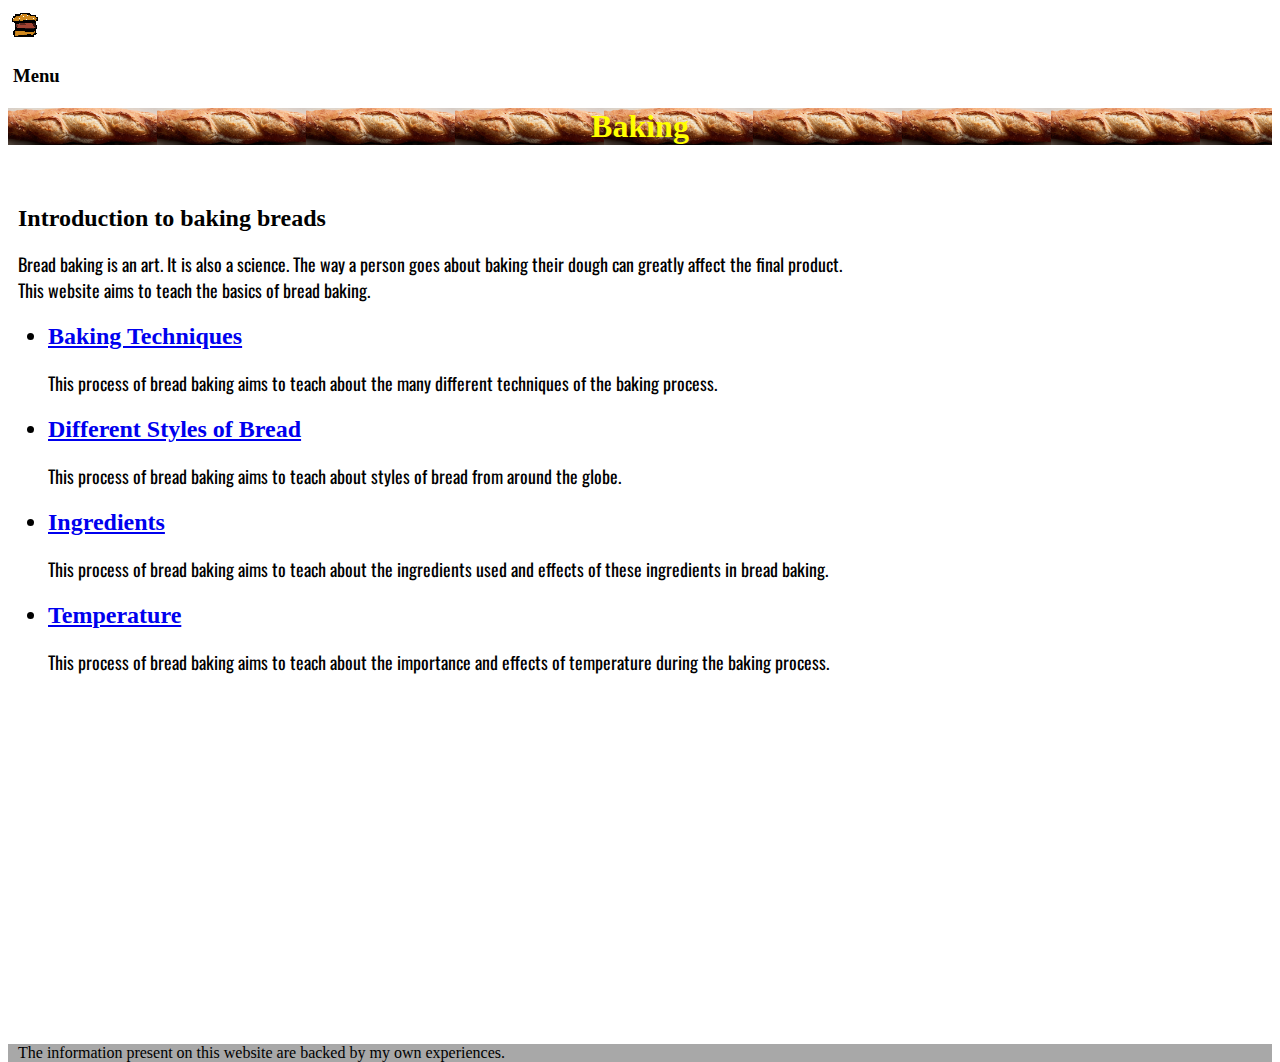
<file: index.html>
<!DOCTYPE html>
<html lang="en">
  <head>
    <meta charset="UTF-8" />
    <meta name="viewport" content="width=device-width, initial-scale=1.0" />
    <link rel="stylesheet" href="main.css"/>
    <title>Home</title>
  </head>
  <body>
    
    <div class="dropdown">
      <div class="label"><img src="assets/hamburgerMenu.png" alt="drawing of a hamburger"></div>
      <div class="spacer"></div>
      <div class="content"><span><a href="techniques.html" class="item">Techniques</a></span></div>
      <div class="content"><span><a href="styles.html" class="item">Styles of Bread</a></span></div>
      <div class="content"><span><a href="ingredients.html" class="item">Ingredients</a></span></div>
      <div class="content"><span><a href="temperature.html" class="item">Temperature</a></span></div>
    </div>
  
    <br>
    
  <h3 style="padding-left: 5px;">Menu</h3>
   
    <header id="homeHead">
      <h1 style="color: rgb(255, 255, 0);">Baking</h1>
    </header>
    
    <br>
    
    <h2 style="padding-left: 10px;">Introduction to baking breads</h2>

    <p style="padding-left: 10px;">
      Bread baking is an art. It is also a science. The way a person goes about
      baking their dough can greatly affect the final product. <br> This website
      aims to teach the basics of bread baking.
    </p>

    <ul>
      <h2><li><a href="techniques.html">Baking Techniques</a></li></h2>
      <p>This process of bread baking aims to teach about the many different techniques of the baking process.</p>
      
      <h2><li><a href="styles.html">Different Styles of Bread</a></li></h2>
      <p>This process of bread baking aims to teach about styles of bread from around the globe.</p>

      <h2><li><a href="ingredients.html">Ingredients</a></li></h2>
      <p>This process of bread baking aims to teach about the ingredients used and effects of these ingredients in bread baking.</p>

      <h2><li><a href="temperature.html">Temperature</a></li></h2>
      <p>This process of bread baking aims to teach about the importance and effects of temperature during the baking process.</p>
    </ul>

<br><br><br><br><br><br><br><br><br><br><br>
    
<footer style="background-color: #00000057; padding-left: 10px; transform: translateY(17vh);">
  The information present on this website are backed by my own experiences.
</footer>
  </body>
</html>
</file>
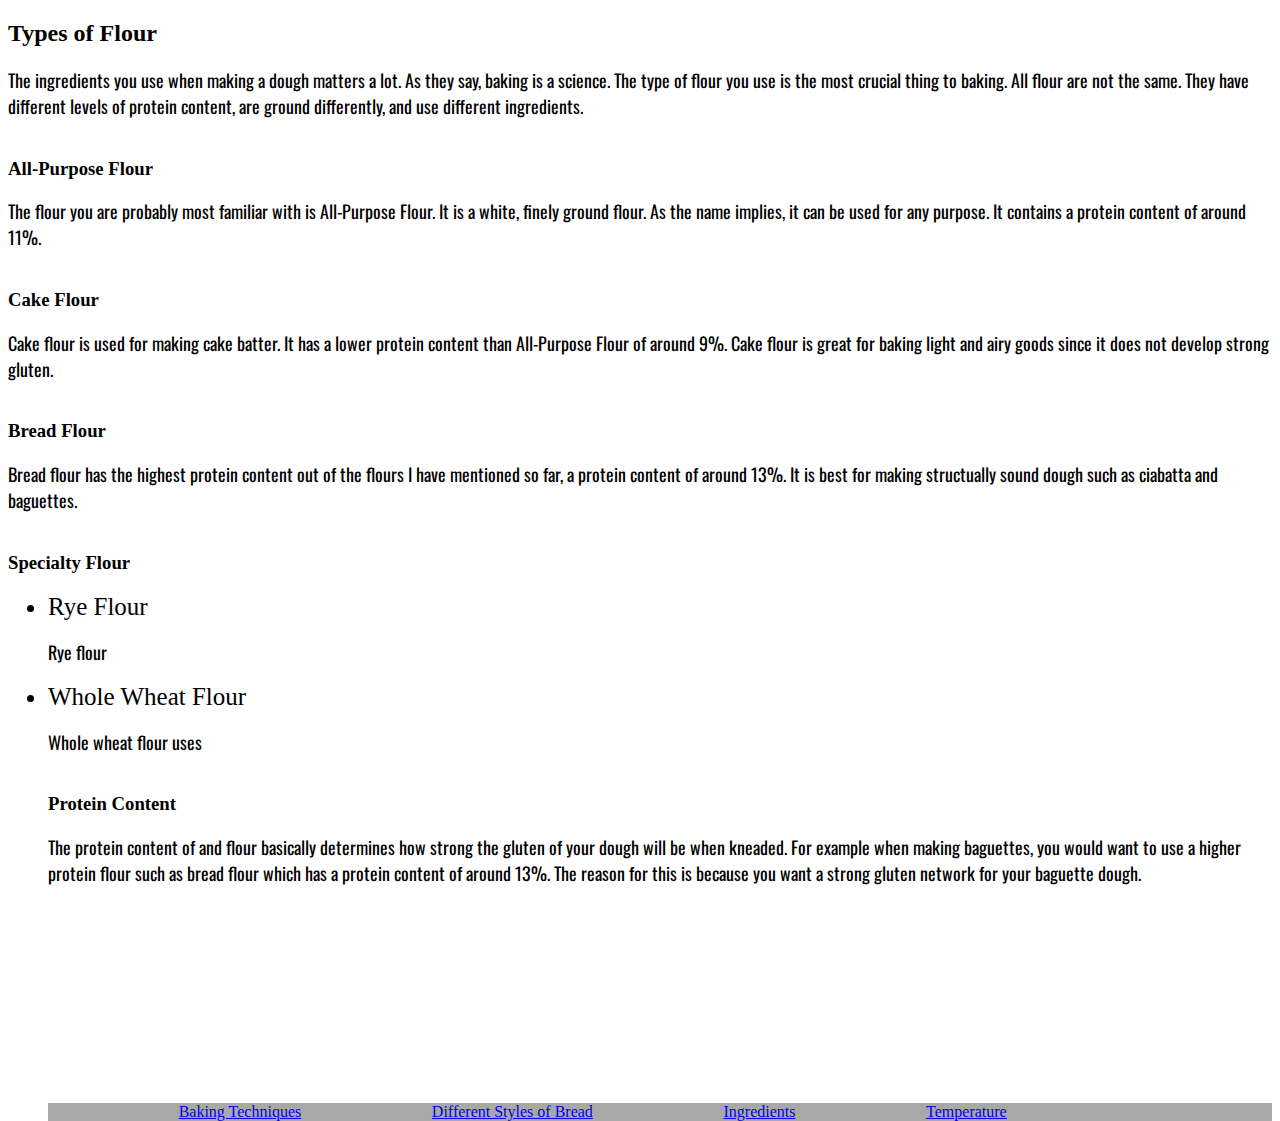
<file: ingredients.html>
<!DOCTYPE html>
<html lang="en">
<head>
    <meta charset="UTF-8">
    <meta name="viewport" content="width=device-width, initial-scale=1.0">
    <link rel="stylesheet" href="main.css">
    <title>Ingredients</title>
</head>
<body>
    <!--Future me, I may want to put all of the ingredients as dropdown menus for
    visual purposes-->
    <!--Fats: butter, oil-->
    <!--Leaveners: yeast, baking powder/soda, egg whites, air-->
    <!--Liquids too maybe? possible? idk-->
    <h2>Types of Flour</h2>
    <p>
        The ingredients you use when making a dough matters a lot.
        As they say, baking is a science. The type of flour you use is the
        most crucial thing to baking. All flour are not the same.
        They have different levels of protein content, are ground
        differently, and use different ingredients.
    </p>
<!------------------------------------------------------------------------->    
    <h3>All-Purpose Flour</h3>
    <p>
        The flour you are probably most familiar with is All-Purpose Flour.
        It is a white, finely ground flour. As the name implies, it can be
        used for any purpose. It contains a protein content of around 11%.
    </p>
<!------------------------------------------------------------------------->
    <h3>Cake Flour</h3>
    <p>
        Cake flour is used for making cake batter. It has a lower protein
        content than All-Purpose Flour of around 9%. Cake flour is great
        for baking light and airy goods since it does not develop strong
        gluten.
    </p>
<!------------------------------------------------------------------------->    
    <h3>Bread Flour</h3>
    <p>
        Bread flour has the highest protein content out of the flours I
        have mentioned so far, a protein content of around 13%. It is best
        for making structually sound dough such as ciabatta and baguettes.
    </p>
<!------------------------------------------------------------------------->
    <h3>Specialty Flour</h3>
    <ul>
        <li style="font-size: 25px;">Rye Flour</li>
        <p>Rye flour</p>
        <li style="font-size: 25px;">Whole Wheat Flour</li>
        <p>Whole wheat flour uses </p>
    </ui>
<!------------------------------------------------------------------------->
    <h3>Protein Content</h3>
   
    <p>The protein content of and flour basically determines how strong
        the gluten of your dough will be when kneaded. For example when
        making baguettes, you would want to use a higher protein flour such as bread flour which has a protein content of around 13%. The
        reason for this is because you want a strong gluten network for
        your baguette dough.
    </p>

    <footer id="ingFoot">
        <table>
            <tr>
                <a href="techniques.html">Baking Techniques</a>
                <a href="styles.html">Different Styles of Bread</a>
                <a href="ingredients.html">Ingredients</a>
                <a href="temperature.html">Temperature</a>
            </tr>
        </table>
    </footer>
</body>
</html>
</file>
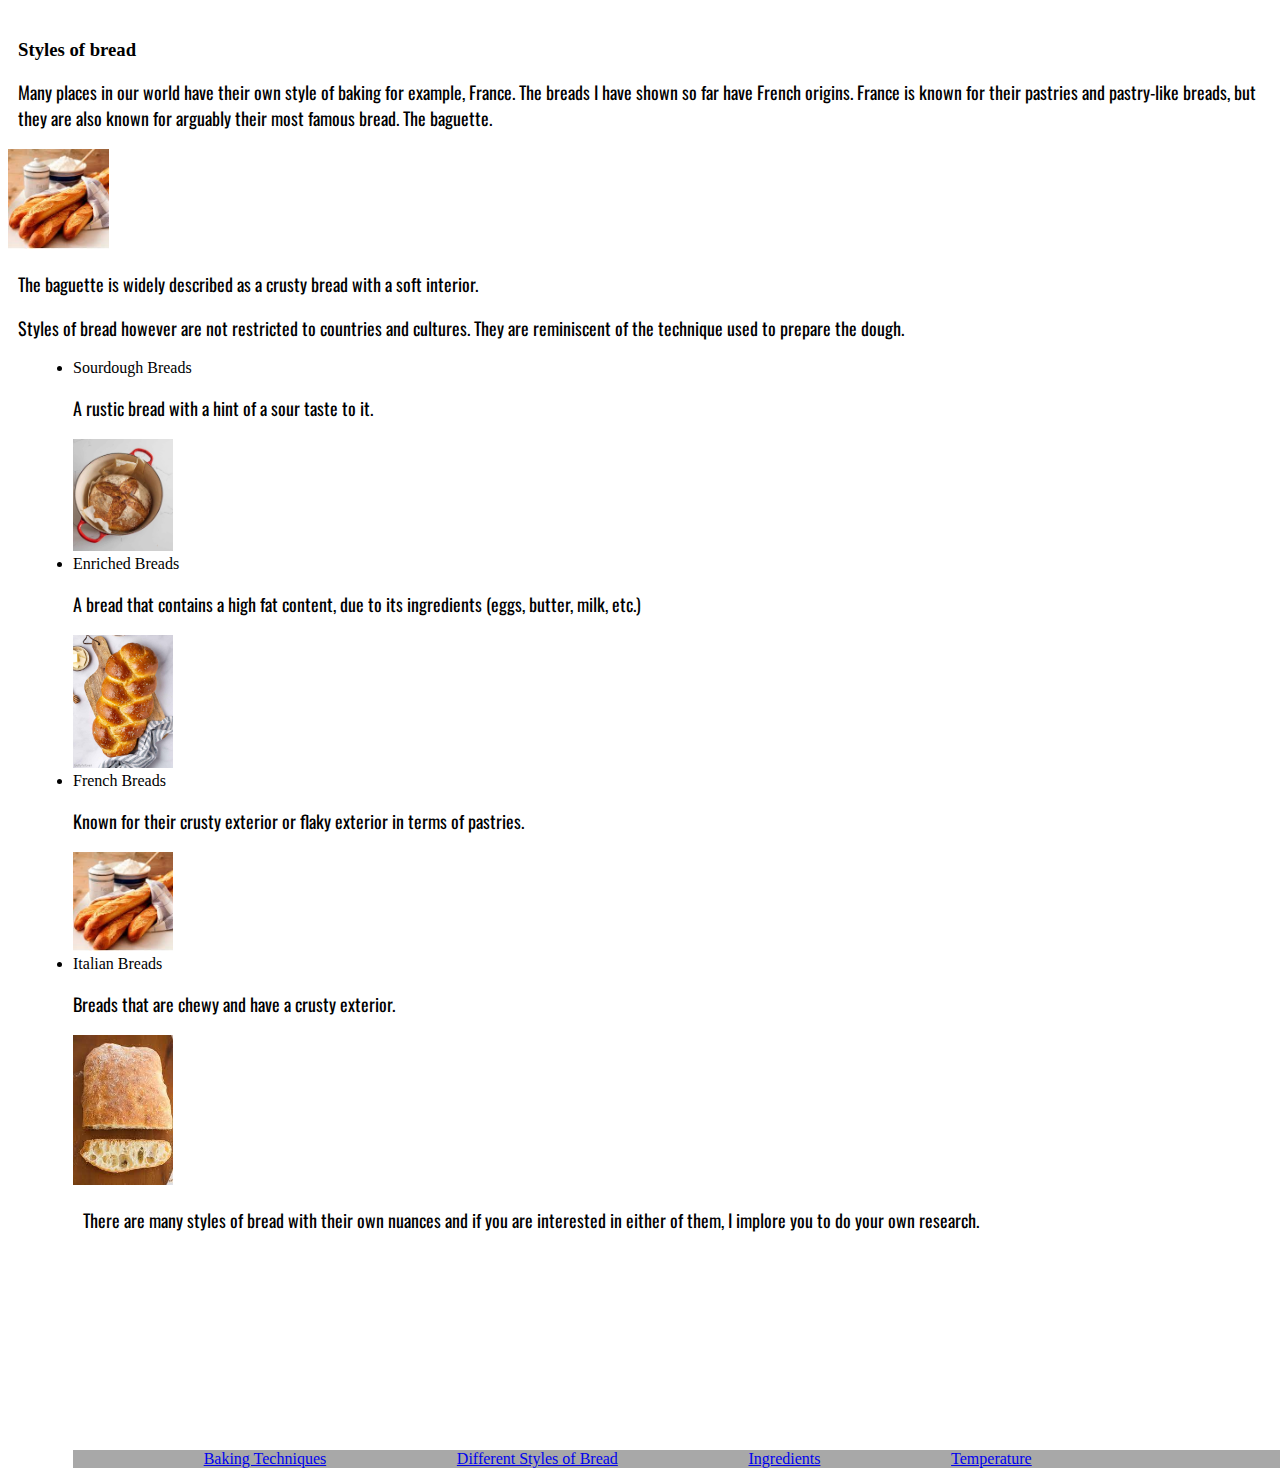
<file: styles.html>
<!DOCTYPE html>
<html lang="en">
<head>
    <meta charset="UTF-8">
    <meta name="viewport" content="width=device-width, initial-scale=1.0">
<link rel="stylesheet" href="main.css">    
    <title>Styles of Bread</title>
</head>
<body>
   
   
    <h3 style="transform: translateX(10px);">Styles of bread</h3>

    <div class="breadStyles">
    <p style="transform: translateX(10px);">Many places in our world have their own style of baking for example, France. The breads I have shown so far have French origins. France is known for their pastries and pastry-like breads, but they are also known for arguably their most famous bread. The baguette.</p>
    <img src="assets/baguette.jpg" alt="a bundle of french baguettes" height="100px">

    <p class="captionfortwo" style="transform: translateX(10px);">The baguette is widely described as a crusty bread with a soft interior.</p>
    </div>

    <p style="transform: translateX(10px);">Styles of bread however are not restricted to countries and cultures.
        They are reminiscent of the technique used to prepare the dough.
        <ul style="transform: translateX(25px);">
            <li>Sourdough Breads</li>
            <p>A rustic bread with a hint of a sour taste to it.</p>
            <img src="assets/sourdoughloaf.jpg" alt="loaf of sourdough in a dutch oven" width="100px">
            <li>Enriched Breads</li>
            <p>A bread that contains a high fat content, due to its ingredients (eggs, butter, milk, etc.)</p>
            <img src="assets/challah.jpg" alt="loaf of challah bread" width="100px">
            <li>French Breads</li>
            <p>Known for their crusty exterior or flaky exterior in terms of pastries.</p>
            <img src="assets/baguette.jpg" alt="a bundle of french baguettes" width="100px">
            <li>Italian Breads</li>
            <p>Breads that are chewy and have a crusty exterior.</p>
            <img src="assets/ciabatta.jpg" alt="loaf of ciabatta" width="100px">
    </p>

    <p style="transform: translateX(10px);">There are many styles of bread with their own nuances and if you are
        interested in either of them, I implore you to do your own research.
    </p>
   
    <footer id="styleFoot">
        <table>
            <tr>
                <a href="techniques.html">Baking Techniques</a>
                <a href="styles.html">Different Styles of Bread</a>
                <a href="ingredients.html">Ingredients</a>
                <a href="temperature.html">Temperature</a>
            </tr>
        </table>
    </footer>
</body>
</file>
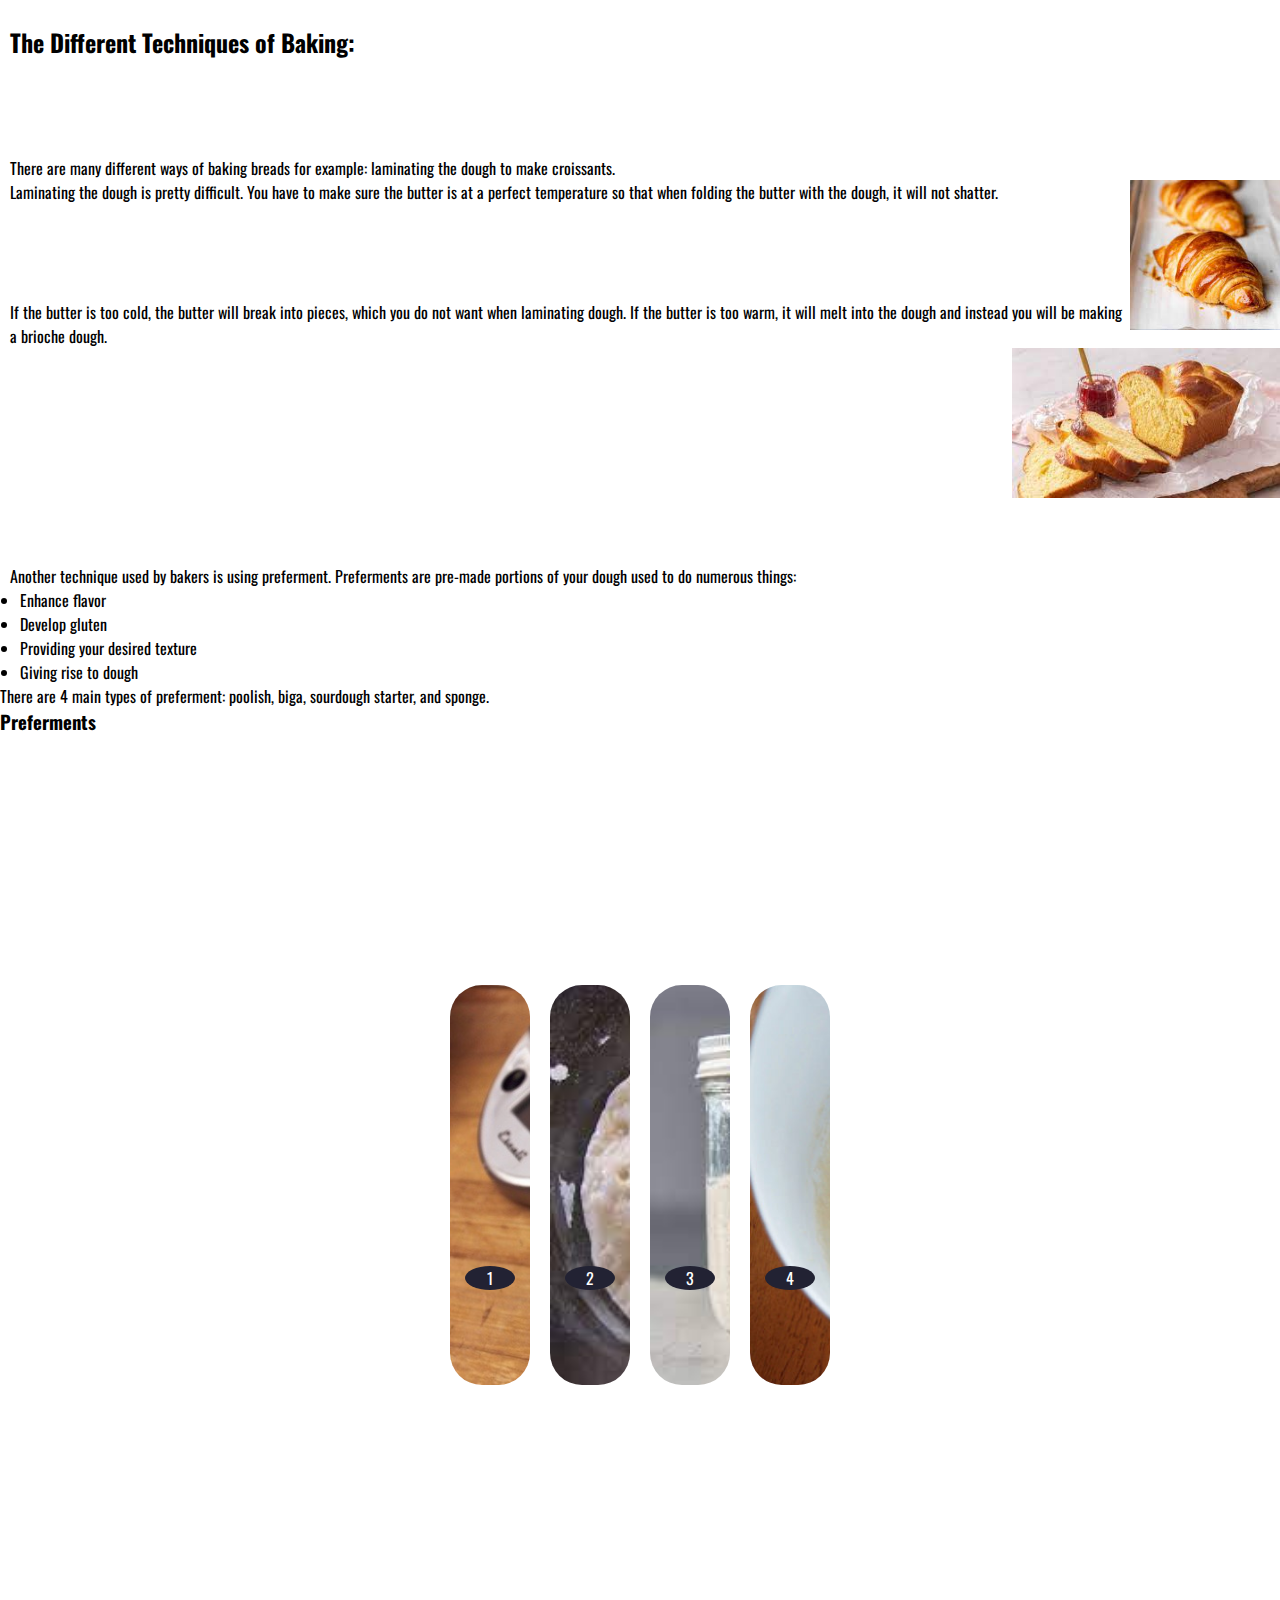
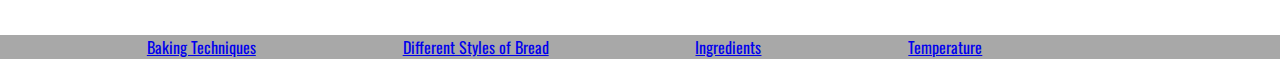
<file: techniques.html>
<!DOCTYPE html>
<html lang="en">
<head>
    <meta charset="UTF-8">
    <meta name="viewport" content="width=device-width, initial-scale=1.0">
<link rel="stylesheet" href="tech.css">
    <title>Baking Techniques</title>
</head>

<body>
    <br>
    <div class="leaveAlone">
        <h2>The Different Techniques of Baking:</h2> 
        <br><br><br><br>
        <div class="croissant">
            <p> There are many different ways of baking breads for example: laminating the dough to make croissants.</p>
            <img src="assets/croissant.jpeg" alt="two croissants" height="150">
        </div>
        <p>Laminating the dough is pretty difficult. You have to make sure the butter is at a perfect temperature so that when folding the butter with the dough, it will not shatter.</p>
        <br><br><br><br>
        <div class="brioche">
            <p>If the butter is too cold, the butter will break into pieces, which you do not want when laminating dough. If the butter is too warm, it will melt into the dough and instead you will be making a brioche dough.</p>
            <img src="assets/briocheloaf.jpeg" alt="a brioche loaf of bread" height="150">
        </div>
    </div>
    <br><br><br><br><br><br><br><br><br>
<!-------------------------------------------------------------------------> 
   
<p id="beforeList">
    Another technique used by bakers is using preferment.
    Preferments are pre-made portions of your dough used to do numerous
    things:
    <div class="unorderedList">
    <ul>
        <li>Enhance flavor</li>
        <li>Develop gluten</li>
        <li>Providing your desired texture</li>
        <li>Giving rise to dough</li>
     </ul>
    </div>
     There are 4 main types of preferment: poolish, biga, sourdough starter,
     and sponge.
</p>

<h3>Preferments</h3>
    <div class="onlyThis">
    <div class="wrapper">
        <div class="container">
            <input type="radio" name="sliding box" id="c1">
            <label for="c1" class="card">
                <div class="row">
                    <div class="icon">1</div>
                    <div class="description">
                        <h4 style="padding-left: 15px;">Poolish</h4>
                        <p style="font-size: 15px; padding-left: 15px;">Poolish is made using equal amounts of flour and water, making quite a wet batter.
                            A little bit of yeast is added to poolish so that it can ferment.</p>
                    </div>
                </div>
            </label>
            <input type="radio" name="sliding box" id="c2">
            <label for="c2" class="card">
                <div class="row">
                    <div class="icon">2</div>
                    <div class="description">
                        <h4 style="padding-left: 15px;">Biga</h4>
                        <p style="font-size: 15px; padding-left: 15px;">Biga is made uses less water than poolish, resulting in a firmer, drier dough. The hydration content is
                            roughly 50% to the flour content.</p>
                    </div>
                </div>
            </label>
            <input type="radio" name="sliding box" id="c3">
            <label for="c3" class="card">
                <div class="row">
                    <div class="icon">3</div>
                    <div class="description">
                        <h4 style="padding-left: 15px;">Sourdough Starter</h4>
                        <p style="font-size: 15px; padding-left: 15px;">Sourdough starter is a little unqiue among the preferments on this list due to
                            it fermenting from naturally occurring yeast and bacteria.</p>
                    </div>
                </div>
            </label>
            <input type="radio" name="sliding box" id="c4">
            <label for="c4" class="card">
                <div class="row">
                    <div class="icon">4</div>
                    <div class="description">
                        <h4 style="padding-left: 15px;">Sponge</h4>
                        <p style="font-size: 15px; padding-left: 15px;">A sponge is quite similiar to a poolish except that it uses all of the yeast needed in a recipe.</p>
                    </div>
                </div>
            </label>
        </div>
    </div>
    </div>
   
    <footer id="techFoot">
        <table>
            <tr>
                <a href="techniques.html">Baking Techniques</a>
                <a href="styles.html">Different Styles of Bread</a>
                <a href="ingredients.html">Ingredients</a>
                <a href="temperature.html">Temperature</a>
            </tr>
        </table>
    </footer>
</body>

</html>
</file>
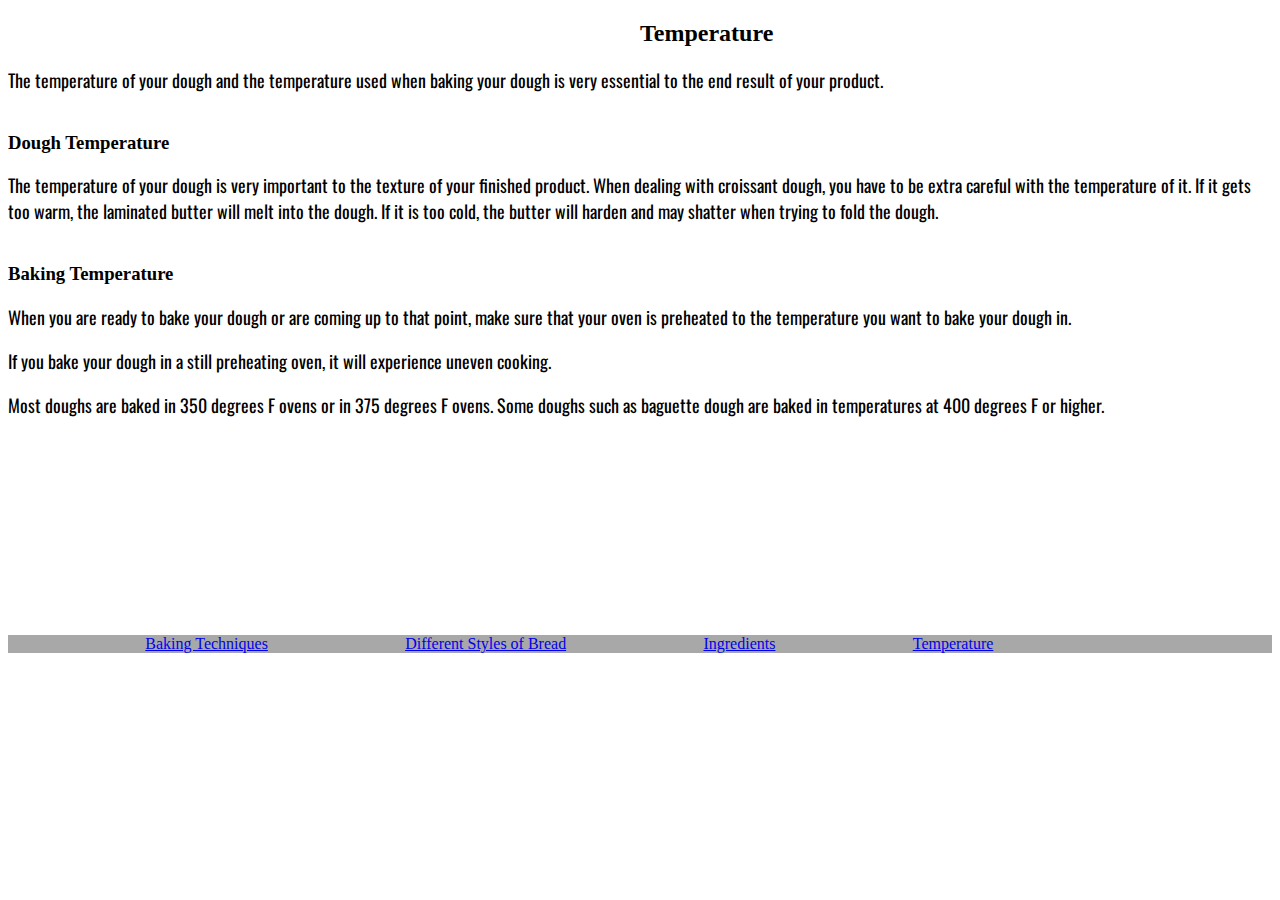
<file: temperature.html>
<!DOCTYPE html>
<html lang="en">
<head>
    <meta charset="UTF-8">
    <meta name="viewport" content="width=device-width, initial-scale=1.0">
    <link rel="stylesheet" href="main.css">
    <title>Temperature</title>
</head>
<body>
    <header>
        <h2 style="transform: translateX(50%);">Temperature</h2>
    </header>
   
    <p>The temperature of your dough and the temperature used when baking your dough
        is very essential to the end result of your product.
    </p>
    <h3>Dough Temperature</h3>
    <p>The temperature of your dough is very important to the texture of your finished product.
        When dealing with croissant dough, you have to be extra careful with
        the temperature of it. If it gets too warm, the laminated butter will melt
        into the dough. If it is too cold, the butter will harden and may shatter
        when trying to fold the dough.
    </p>
   
    <h3>Baking Temperature</h3>
    <p>When you are ready to bake your dough or are coming up to that
        point, make sure that your oven is preheated to the temperature
        you want to bake your dough in.
    </p>
    <p>If you bake your dough in a still preheating oven, it will
        experience uneven cooking.
    </p>
    <p>Most doughs are baked in 350 degrees F ovens or in 375 degrees F ovens.
        Some doughs such as baguette dough are baked in temperatures at 400 degrees F or higher.
    </p>

    <footer class="tempFoot">
        <table>
            <tr>
                <a href="techniques.html">Baking Techniques</a>
                <a href="styles.html">Different Styles of Bread</a>
                <a href="ingredients.html">Ingredients</a>
                <a href="temperature.html">Temperature</a>
            </tr>
        </table>
    </footer>
</body>
</html>
</file>
<file: main.css>
@import url('https://fonts.googleapis.com/css?family=Oswald');
@import url('https://fonts.googleapis.com/css2?family=Roboto&display=swap');

/** Home **/
.dropdown {
  text-transform: uppercase;
  color: rgba(255, 255, 255, 0.8);
  display: inline-block;
  cursor: pointer;
  pointer-events: none;
  position: absolute;
  top: 10px;
  left: 10px;
}
.dropdown:hover {
  pointer-events: all;
}
.label {
  display: inline-block;
  cursor: pointer;
  pointer-events: all;
}
.spacer {
  display: inline-block;
  width: 0px;
  margin-left: 15px;
  margin-right: 15px;
  vertical-align: middle;
  cursor: pointer;
  position: relative;
}
.spacer:before {
  content: "";
  position: absolute;
  border-bottom: 1px solid #ffffff;
  height: 1px;
  width: 0%;
  transition: width 0.25s ease;
  transition-delay: 0.7s;
}
.content {
  position: relative;
  display: inline-block;
  margin-right: 30px;
  top: 10px;
  opacity: 0;
  transition: opacity 0.5s ease, top 0.5s ease;
  transition-delay: 0;
}
span {
  transition: color 0.5s ease;
}
.content:hover span {
  color: #ff0000;
}
.dropdown:hover .spacer:before {
  width: 100%;
  transition-delay: 0s;
}
.dropdown:hover .content {
  opacity: 1;
  top: 0px;
}
.content:nth-child(1) {
  transition-delay: 0.45s;
}
.content:nth-child(2) {
  transition-delay: 0.4s;
}
.content:nth-child(3) {
  transition-delay: 0.35s;
}
.content:nth-child(4) {
  transition-delay: 0.3s;
}
.content:nth-child(5) {
  transition-delay: 0.25s;
}
.content:nth-child(6) {
  transition-delay: 0.2s;
}
.content:nth-child(7) {
  transition-delay: 0.15s;
}
.content:nth-child(8) {
  transition-delay: 0.1s;
}
.content:nth-child(9) {
  transition-delay: 0.05s;
}
.content:nth-child(10) {
  transition-delay: 0s;
}
.dropdown:hover .content:nth-child(1) {
  transition-delay: 0.25s;
}
.dropdown:hover .content:nth-child(2) {
  transition-delay: 0.3s;
}
.dropdown:hover .content:nth-child(3) {
  transition-delay: 0.35s;
}
.dropdown:hover .content:nth-child(4) {
  transition-delay: 0.4s;
}
.dropdown:hover .content:nth-child(5) {
  transition-delay: 0.45s;
}
.dropdown:hover .content:nth-child(6) {
  transition-delay: 0.5s;
}
.dropdown:hover .content:nth-child(7) {
  transition-delay: 0.55s;
}
.dropdown:hover .content:nth-child(8) {
  transition-delay: 0.6s;
}
.dropdown:hover .content:nth-child(9) {
  transition-delay: 0.65s;
}
.dropdown:hover .content:nth-child(10) {
  transition-delay: 0.7s;
}

h3{
  padding-top: 20px;
}

h1{
  text-align: center;
  display: flex;
  justify-content:space-around;

}

.item:link{
  text-decoration: none;
  color: black;
}

.item:visited{
  text-decoration: none;
  color: black;
}

.item:hover{
  text-decoration: none;
}

#homeHead{
  background-image: url(assets/baguetteheading.jpg);
  background-size: contain;
  width: 100%;
  height: 50%;
}

p{
  font-family: Oswald;
  font-size: 18px;
}



/** Styles **/
#styleFoot{
  display: flex;
  justify-content: center;
  justify-content: space-evenly;
  background-color: #00000057;
  transform: translateY(199px);
}

/** Ingredients **/
#ingFoot{
  display: flex;
  justify-content: center;
  justify-content: space-evenly;
  background-color: #00000057;
  transform: translateY(199px);
}

/**Temperature **/
.tempFoot{
  display: flex;
  justify-content: center;
  justify-content: space-evenly;
  background-color: #00000057;
  transform: translateY(199px);
}
</file>
<file: tech.css>
@import url('https://fonts.googleapis.com/css?family=Oswald');
@import url('https://fonts.googleapis.com/css2?family=Roboto&display=swap');


/** Techniques **/

.croissant img{
    float: right;
  }
  
  .brioche img{
    float:right;
  }
  
  *{
    box-sizing: border-box;
    margin: 0;
    padding: 0;
    font-family: Oswald;
  }
  
  .wrapper{
    width:100%;
    height: 100vh;
    display: flex;
    align-items: center;
    justify-content: center;
  }
  
  .container{
    height: 400px;
    display: flex;
    flex-wrap: nowrap;
    justify-content: start;
  }
  
  .card{
    width: 80px;
    border-radius: .75rem;
    background-size: cover;
    cursor: pointer;
    overflow: hidden;
    border-radius: 2rem;
    margin: 0 10px;
    display: flex;
    align-items: flex-end;
    transition: .6s cubic-bezier(.28,-0.03,0,0.99);
    box-shadow: 0px 10px 30 px -5px rgba(0, 0, 0, 0.8);
  }
  
  .card > row{
    color: white;
    display: flex;
    flex-wrap: nowrap;
  }
  
  .card > .row > .icon{
    background: #223;
    color: white;
    border-radius: 50%;
    width: 50px;
    display: flex;
    justify-content: center;
    align-items: center;
    margin: 15px;
  }
  
  .card > .row > .description{
    display: flex;
    justify-content: center;
    flex-direction: column;
    overflow: hidden;
    height: 80px;
    width: 520px;
    opacity: 0;
    transform: translateY(30px);
    transition-delay: .3s;
    transition: all .3s ease;
  }
  
  .description p{
    color: #000000;
    padding-top: 5px;
    font-weight: bold;
    font-family: Roboto;
  }
  
  .description h4{
    text-transform: uppercase;
  }
  
  input{
    display: none;
  }
  
  input:checked + label{
    width: 600px;
  }
  
  input:checked + label .description{
    opacity: 1 !important;
    transform: translateY(0) !important;
  }
  
  .card[for="c1"] {
    background-image: url(assets/poolish.jpg);
  }
  
  .card[for="c2"] {
    background-image: url(assets/biga.jpg);
  }
  
  .card[for="c3"] {
    background-image: url(assets/sourdough.jpg);
  }
  
  .card[for="c4"] {
    background-image: url(assets/sponge.jpg);
  }
  
  .unorderedList{
    padding-left: 20px;
  }
  
  .leaveAlone{
    padding-left: 10px;
  }
  
  #beforeList{
    padding-left: 10px;
  }
  
  #techFoot{
    display: flex;
    justify-content: center;
    justify-content: space-evenly;
    background-color: #00000057;
  }
</file>
